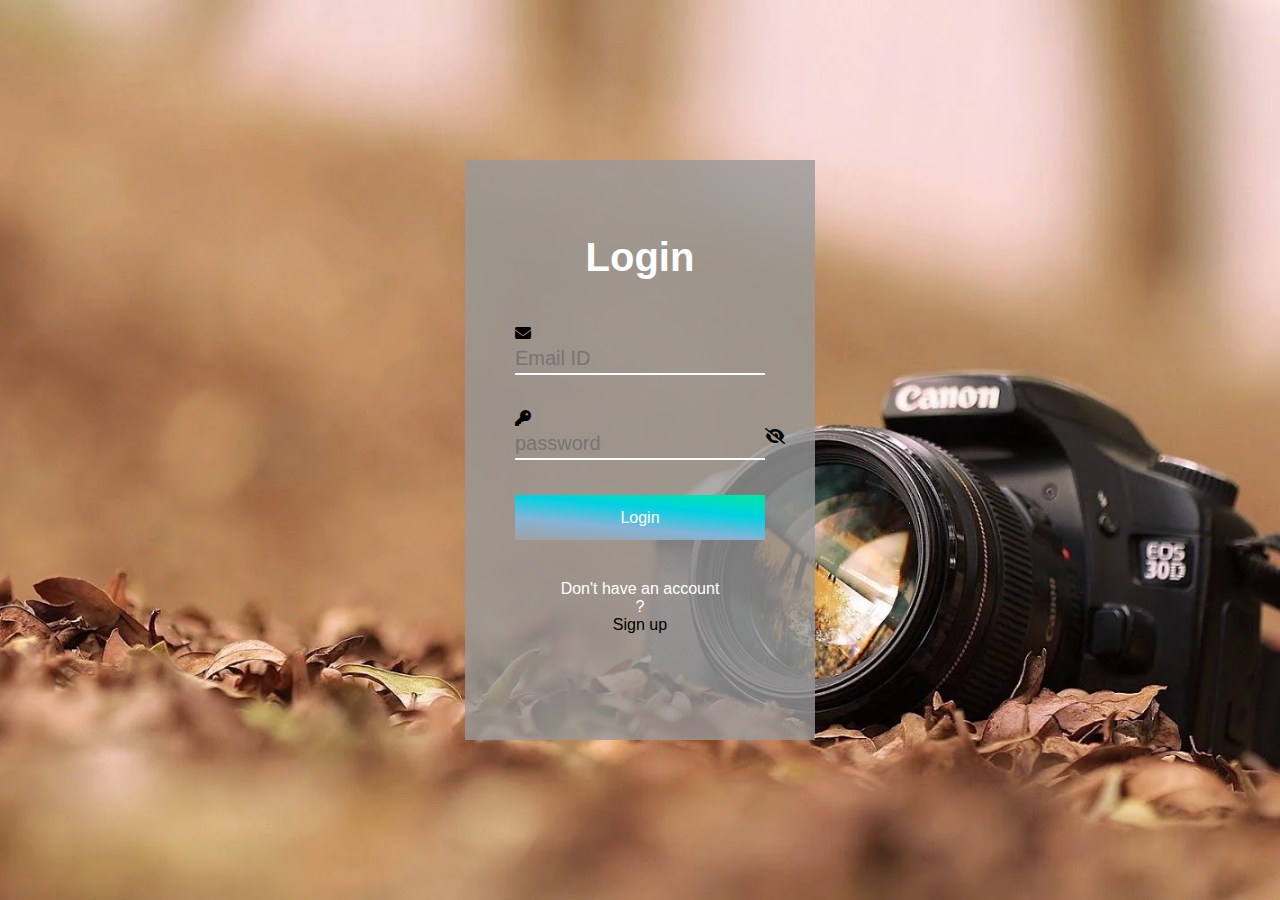
<file: index.html>
<!DOCTYPE html>
<html>
    <head>
        <title>Login</title>
        <link rel="stylesheet" href="main.css">
        <link rel="stylesheet" href="https://cdnjs.cloudflare.com/ajax/libs/font-awesome/6.1.1/css/all.min.css">
    </head>
    <body>
        <form>
            <h1>Login</h1>
            <div class="textBoxdiv">
                <i class="fa-solid fa-envelope"></i>
                <input type="text" placeholder="Email ID" required>
            </div>
            <div class="textBoxdiv">
                <i class="fa-solid fa-key"></i>
                <input type="password" placeholder="password" id="myInput" required>
                <span class="eye" onclick="myFunction()">
                    <i id="hide2" class="fa-solid fa-eye-slash"></i>
                    <i id="hide1" class="fa-solid fa-eye"></i>
                </span>
            </div>
            <input type="submit" value="Login" class="loginBtn">
            <div class="singup">
                Don't have an account ?
                </br>
                <a href="Login2.html">Sign up</a>
            </div>
        </form>

        <script>
            function myFunction(){
                var x=document.getElementById("myInput")
                var y=document.getElementById("hide1")
                var z=document.getElementById("hide2")

                if(x.type === 'password'){
                    x.type="text";
                    y.style.display="block";
                    z.style.display="none";
                }
                else{
                    x.type="password";
                    y.style.display="none";
                    z.style.display="block";  
                }
            } 
        </script>
    </body>
</html>
</file>
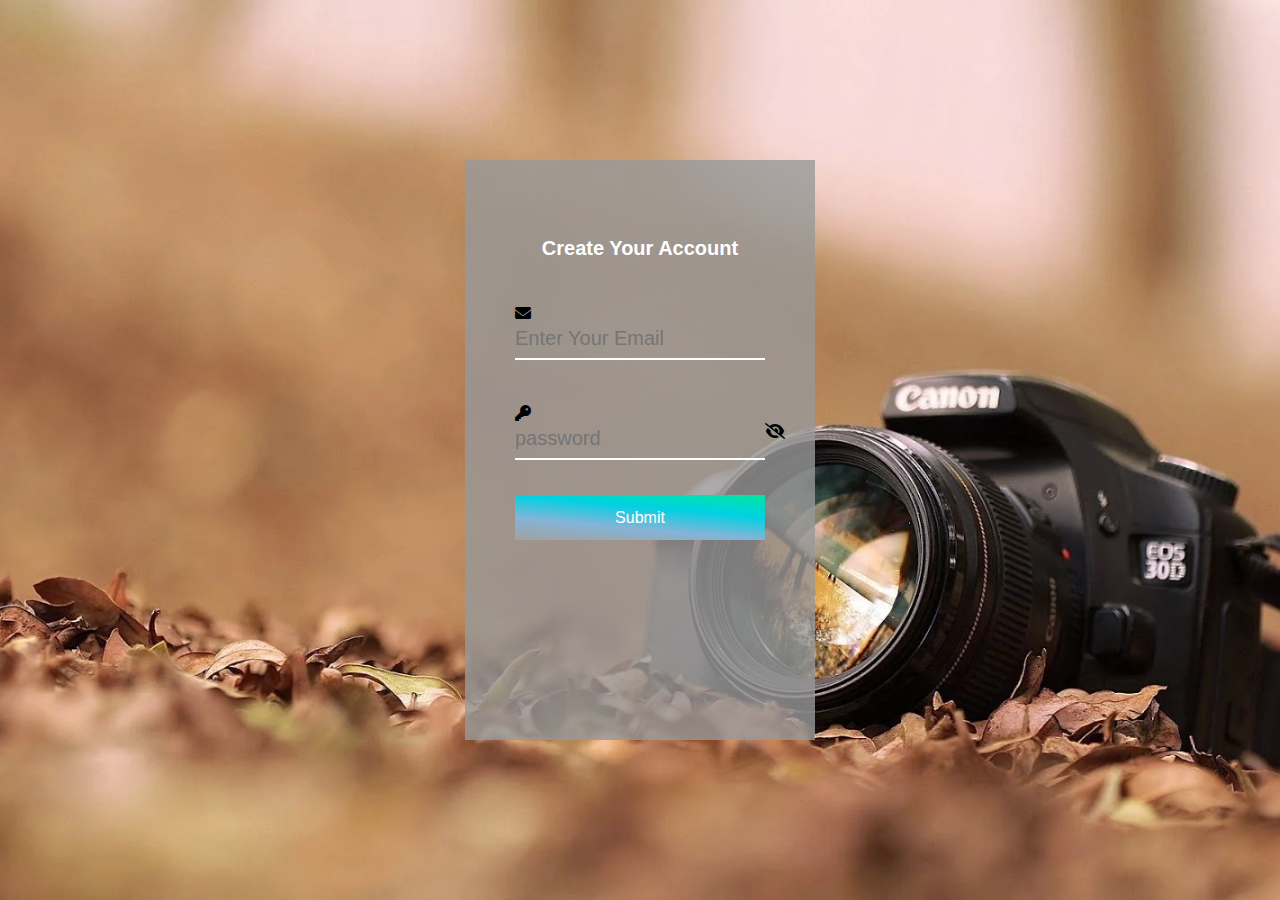
<file: index1.html>
<!DOCTYPE html>
<html>
    <head>
        <title>Login2</title>
        <link rel="stylesheet" href="main2.css">
        <link rel="stylesheet" href="https://cdnjs.cloudflare.com/ajax/libs/font-awesome/6.1.1/css/all.min.css">
    </head>
    <body>
        <form action="registration.php" method="post">
            <h1>Create Your Account</h1>
            <div class="input-Box"></i>
                <i class="fa-solid fa-envelope"></i>
                <input type="text" placeholder="Enter Your Email" required>
            </div>
            <div class="input-Box">
                <i class="fa-solid fa-key"></i>
                <input type="password" placeholder="password" id="myInput" required>
                <span class="eye" onclick="myFunction()">
                    <i id="hide2" class="fa-solid fa-eye-slash"></i>
                    <i id="hide1" class="fa-solid fa-eye"></i>
                </span>
            </div>
            <input type="submit" value="Submit" class="loginBtn">
        </form>

        <script>
            function myFunction(){
                var x=document.getElementById("myInput")
                var y=document.getElementById("hide1")
                var z=document.getElementById("hide2")

                if(x.type === 'password'){
                    x.type="text";
                    y.style.display="block";
                    z.style.display="none";
                }
                else{
                    x.type="password";
                    y.style.display="none";
                    z.style.display="block";  
                }
            } 
        </script>
    </body>
</html>
</file>
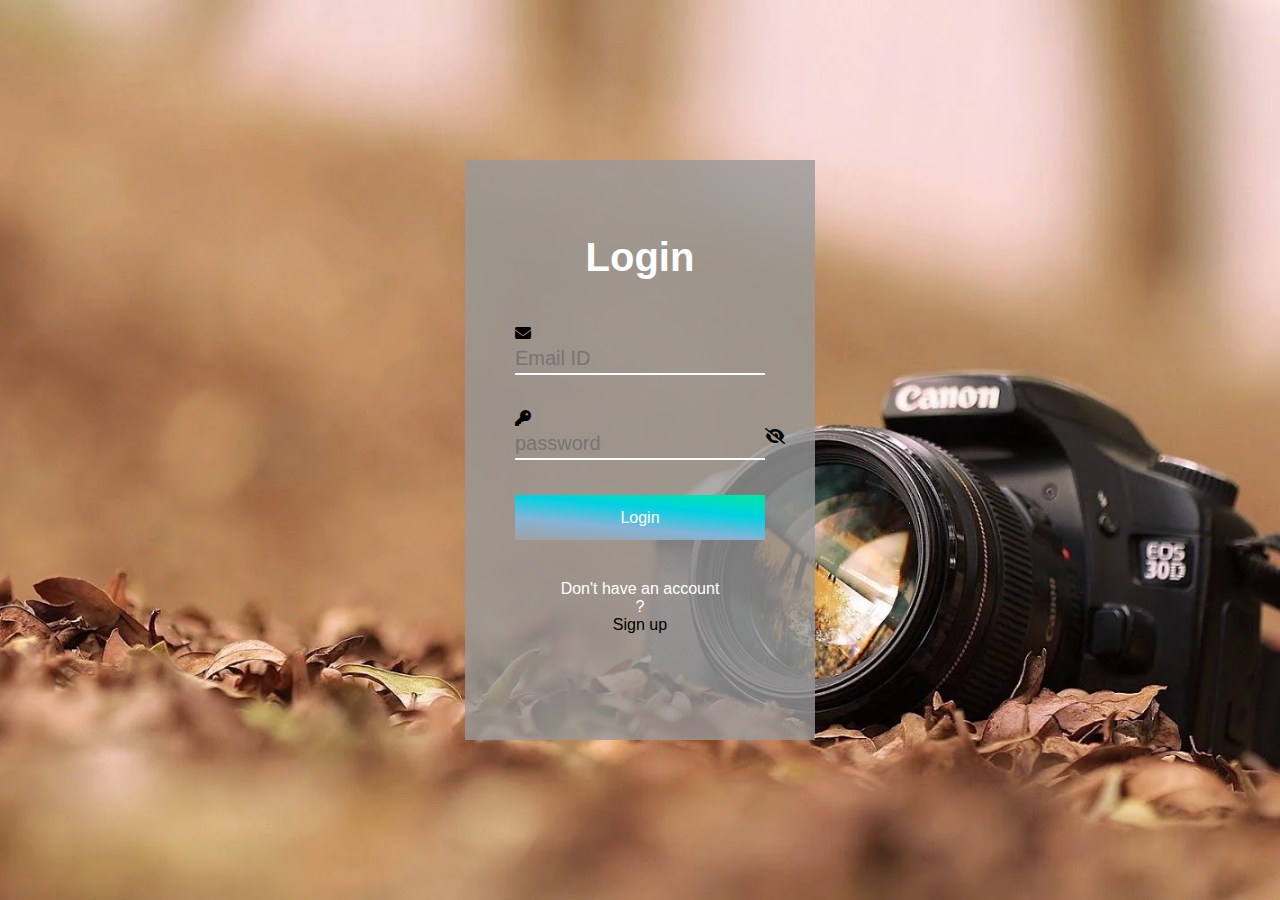
<file: Login.html>
<!DOCTYPE html>
<html>
    <head>
        <title>Login</title>
        <link rel="stylesheet" href="main.css">
        <link rel="stylesheet" href="https://cdnjs.cloudflare.com/ajax/libs/font-awesome/6.1.1/css/all.min.css">
    </head>
    <body>
        <form>
            <h1>Login</h1>
            <div class="textBoxdiv">
                <i class="fa-solid fa-envelope"></i>
                <input type="text" placeholder="Email ID" required>
            </div>
            <div class="textBoxdiv">
                <i class="fa-solid fa-key"></i>
                <input type="password" placeholder="password" id="myInput" required>
                <span class="eye" onclick="myFunction()">
                    <i id="hide2" class="fa-solid fa-eye-slash"></i>
                    <i id="hide1" class="fa-solid fa-eye"></i>
                </span>
            </div>
            <input type="submit" value="Login" class="loginBtn">
            <div class="singup">
                Don't have an account ?
                </br>
                <a href="Login2.html">Sign up</a>
            </div>
        </form>

        <script>
            function myFunction(){
                var x=document.getElementById("myInput")
                var y=document.getElementById("hide1")
                var z=document.getElementById("hide2")

                if(x.type === 'password'){
                    x.type="text";
                    y.style.display="block";
                    z.style.display="none";
                }
                else{
                    x.type="password";
                    y.style.display="none";
                    z.style.display="block";  
                }
            } 
        </script>
    </body>
</html>
</file>
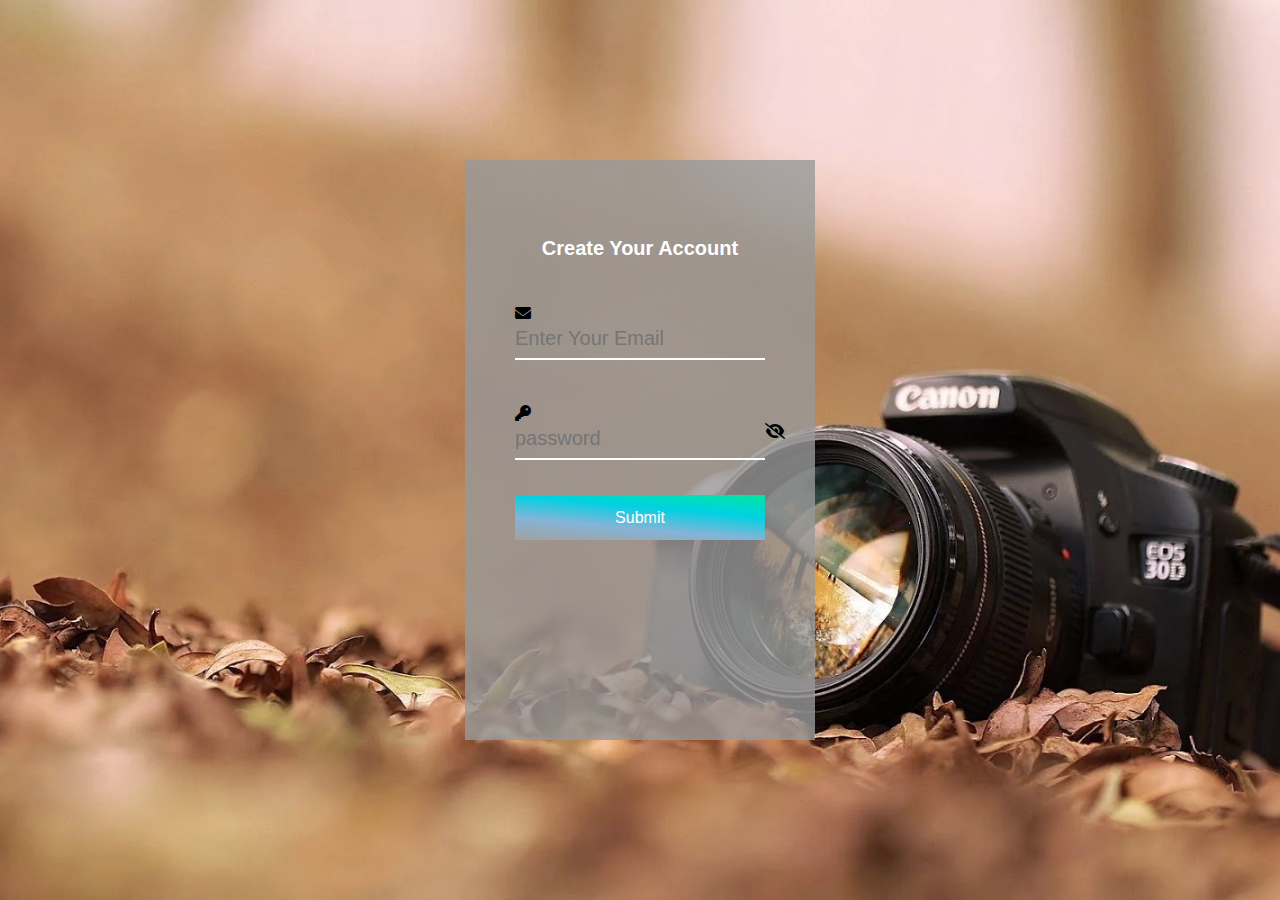
<file: Login2.html>
<!DOCTYPE html>
<html>
    <head>
        <title>Login2</title>
        <link rel="stylesheet" href="main2.css">
        <link rel="stylesheet" href="https://cdnjs.cloudflare.com/ajax/libs/font-awesome/6.1.1/css/all.min.css">
    </head>
    <body>
        <form action="registration.php" method="post">
            <h1>Create Your Account</h1>
            <div class="input-Box"></i>
                <i class="fa-solid fa-envelope"></i>
                <input type="text" placeholder="Enter Your Email" required>
            </div>
            <div class="input-Box">
                <i class="fa-solid fa-key"></i>
                <input type="password" placeholder="password" id="myInput" required>
                <span class="eye" onclick="myFunction()">
                    <i id="hide2" class="fa-solid fa-eye-slash"></i>
                    <i id="hide1" class="fa-solid fa-eye"></i>
                </span>
            </div>
            <input type="submit" value="Submit" class="loginBtn">
        </form>

        <script>
            function myFunction(){
                var x=document.getElementById("myInput")
                var y=document.getElementById("hide1")
                var z=document.getElementById("hide2")

                if(x.type === 'password'){
                    x.type="text";
                    y.style.display="block";
                    z.style.display="none";
                }
                else{
                    x.type="password";
                    y.style.display="none";
                    z.style.display="block";  
                }
            } 
        </script>
    </body>
</html>
</file>
<file: main.css>
* {
    font-family: -apple-system, BlinkMacSystemFont, 'Segoe UI', Roboto, Oxygen, Ubuntu, Cantarell, 'Open Sans', 'Helvetica Neue', sans-serif;
    margin: 0;
    padding: 0;
    text-decoration: none;
    box-sizing: border-box;
}
body{
    min-height: 100vh;
    background-image: url(pic1.jpg);
    background-size: cover;
    background-position: center;
    font-family: sans-serif;
}
form{
    background: #989898ce;
    width: 350px;
    height: 580px;
    padding: 75px 50px;
    position: absolute;
    left: 50%;
    top: 50%;
    transform: translate(-50%,-50%);
    box-shadow: 0 0 20px 2px (0, 0, 0, 0.5);
    color: fff;
}
h1{
    text-align: center;
    margin-bottom: 45px;
    color: white;
    font-size: 40px;
}
.textBoxdiv{
    border-bottom: 2px solid white;
    position: relative;
    margin: 35px 0;
}
.textBoxdiv input{
    background: none;
    border: none;
    outline: none;
    width: 100%;
    color: white;
    height: 30px;
    font-size: 20px;
}
.loginBtn{
    transition: 0.5s;
    height: 45px;
    width: 100%;
    border: none;
    outline: none;
    background: linear-gradient(to right top, #a1a1a1, #84b4d7, #00d1e3, #00e7a2, #a8eb12);
    background-size: 200%;
    color: white;
    font-size: 16px;
}
.loginBtn:hover{
    background-position: right;
    font-size: 17px;
}
.singup{
    color: white;
    margin: 40px;
    text-align: center;
}
.singup a{
    color: black;
}
.eye{
    position: absolute;
}
#hide1{
    display: none;
}
</file>
<file: main2.css>
* {
    font-family: -apple-system, BlinkMacSystemFont, 'Segoe UI', Roboto, Oxygen, Ubuntu, Cantarell, 'Open Sans', 'Helvetica Neue', sans-serif;
    margin: 0;
    padding: 0;
    text-decoration: none;
    box-sizing: border-box;
}
body{
    min-height: 100vh;
    background-image: url(pic1.jpg);
    background-size: cover;
    background-position: center;
    font-family: sans-serif;
}
form{
    background: #989898ce;
    width: 350px;
    height: 580px;
    padding: 75px 50px;
    position: absolute;
    left: 50%;
    top: 50%;
    transform: translate(-50%,-50%);
    box-shadow: 0 0 20px 2px (0, 0, 0, 0.9);
    color: fff;
}
h1{
    text-align: center;
    margin-top: 2px;
    color: white;
    font-size: 20px;
}
.input-Box{
    border-bottom: 2px solid white;
    padding-top: 10px;
    padding-bottom: 5px;
    position: relative;
    margin: 35px auto;
}
.input-Box input{
    background: none;
    border: none;
    width: 100%;
    color: white;
    outline: none;
    height: 30px;
    font-size: 20px;
}
.loginBtn{
    transition: 0.5s;
    height: 45px;
    width: 100%;
    border: none;
    outline: none;
    background: linear-gradient(to right top, #a1a1a1, #84b4d7, #00d1e3, #00e7a2, #a8eb12);
    background-size: 200%;
    color: white;
    font-size: 16px;
}
.loginBtn:hover{
    background-position: right;
    font-size: 17px;
}
.eye{
    position: absolute;
}
#hide1{
    display: none;
}
</file>
